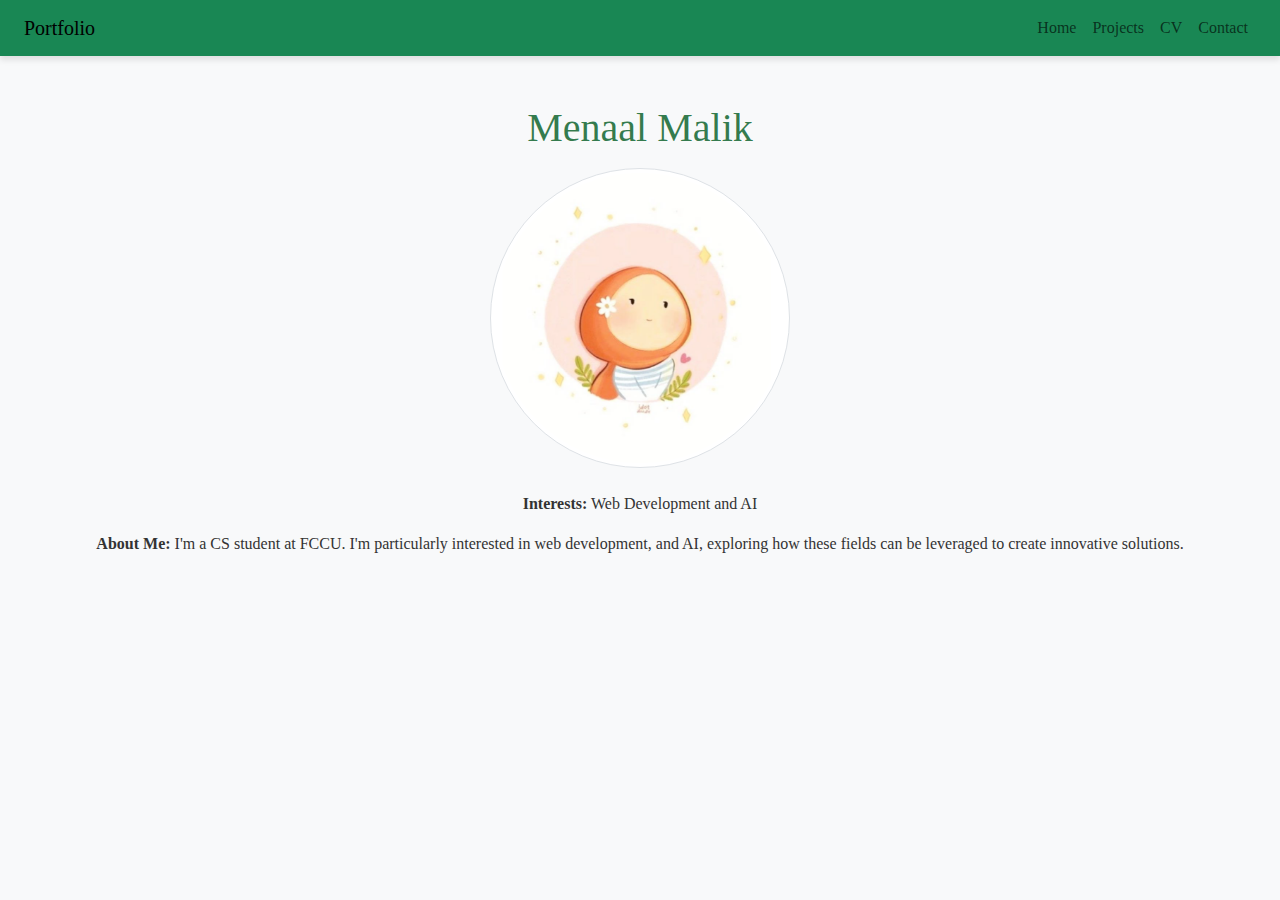
<file: index.html>
<!DOCTYPE html>
<html lang="en">
<head>
  <meta charset="UTF-8">
  <meta name="viewport" content="width=device-width, initial-scale=1"> 
  <title>Contact - Portfolio</title>
  <link href="https://cdn.jsdelivr.net/npm/bootstrap@5.3.0/dist/css/bootstrap.min.css" rel="stylesheet">
  <link rel="stylesheet" href="style.css">
</head>
<body>
  <nav class="navbar navbar-expand-lg navbar-success bg-success px-4">
    <a class="navbar-brand" href="index.html">Portfolio</a>
    <div class="collapse navbar-collapse">
      <ul class="navbar-nav ms-auto">
        <li class="nav-item"><a class="nav-link" href="index.html">Home</a></li>
        <li class="nav-item"><a class="nav-link" href="projects.html">Projects</a></li>
        <li class="nav-item"><a class="nav-link" href="cv.html">CV</a></li>
        <li class="nav-item"><a class="nav-link" href="contact.html">Contact</a></li>
      </ul>
    </div>
  </nav>

  <div class="container text-center mt-5">
    <h1>Menaal Malik</h1>
    <img src="pfpp.png" alt="Photo" class="img-thumbnail mb-4" width="200">
    <p><strong>Interests:</strong> Web Development and AI</p>
    <p><strong>About Me:</strong> I'm a CS student at FCCU. I'm particularly interested in web development, and AI, exploring how these fields can be leveraged to create innovative solutions.</p>
  </div>
</body>
</html>
</file>
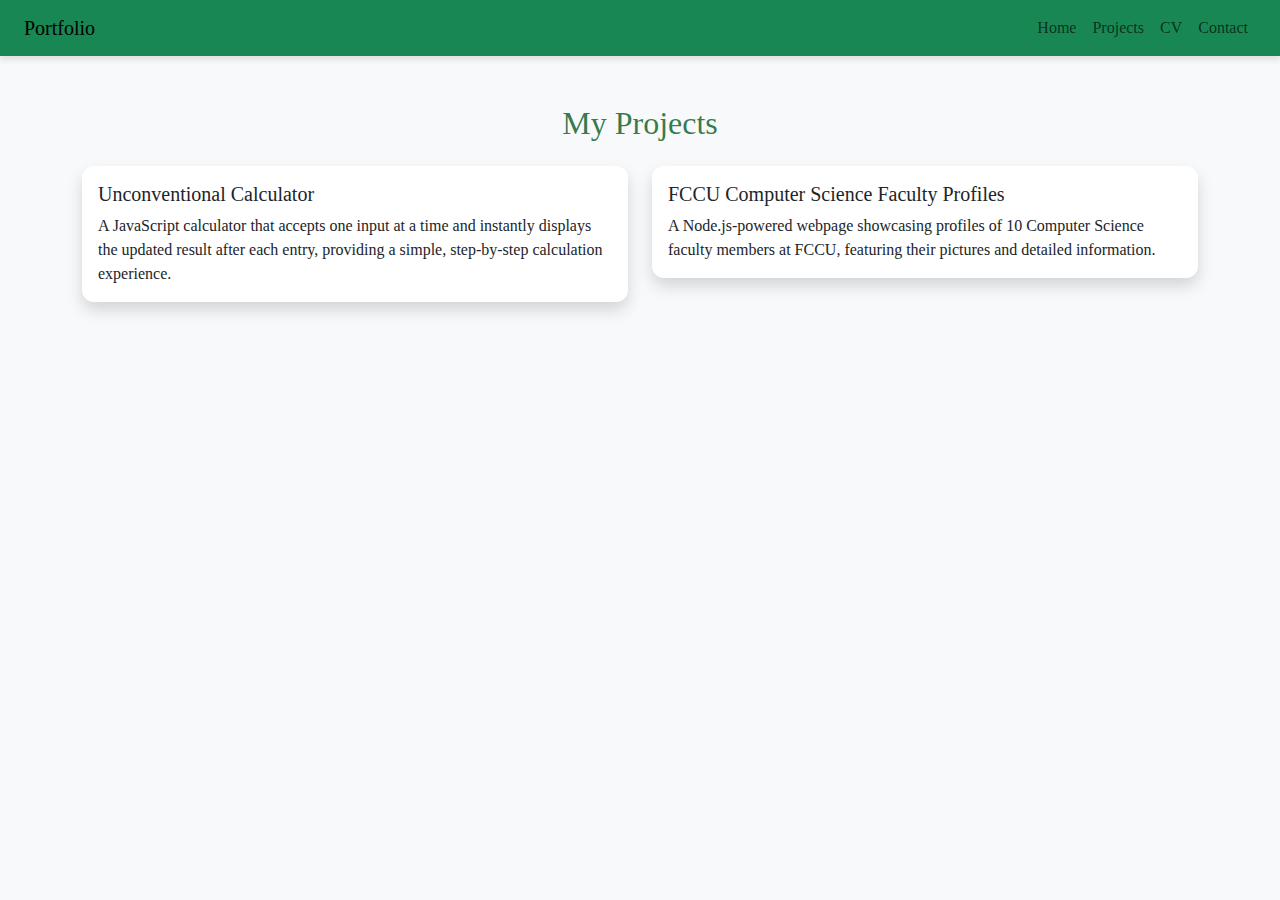
<file: projects.html>
<!DOCTYPE html>
<html lang="en">
<head>
  <meta charset="UTF-8">
  <meta name="viewport" content="width=device-width, initial-scale=1"> 
  <title>Contact - Portfolio</title>
  <link href="https://cdn.jsdelivr.net/npm/bootstrap@5.3.0/dist/css/bootstrap.min.css" rel="stylesheet">
  <link rel="stylesheet" href="style.css">
</head>
<body>
  <nav class="navbar navbar-expand-lg navbar-success bg-success px-4">
    <a class="navbar-brand" href="index.html">Portfolio</a>
    <div class="collapse navbar-collapse">
      <ul class="navbar-nav ms-auto">
        <li class="nav-item"><a class="nav-link" href="index.html">Home</a></li>
        <li class="nav-item"><a class="nav-link" href="projects.html">Projects</a></li>
        <li class="nav-item"><a class="nav-link" href="cv.html">CV</a></li>
        <li class="nav-item"><a class="nav-link" href="contact.html">Contact</a></li>
      </ul>
    </div>
  </nav>

  <div class="container mt-5">
    <h2 class="text-center mb-4">My Projects</h2>
    <div class="row g-4">
      <div class="col-md-6">
        <div class="card shadow">
          <div class="card-body">
            <h5 class="card-title">Unconventional Calculator</h5>
            <p class="card-text">A JavaScript calculator that accepts one input at a time and instantly displays the updated result after each entry, providing a simple, step-by-step calculation experience.</p>
          </div>
        </div>
      </div>
      <div class="col-md-6">
        <div class="card shadow">
          <div class="card-body">
            <h5 class="card-title">FCCU Computer Science Faculty Profiles</h5>
            <p class="card-text">A Node.js-powered webpage showcasing profiles of 10 Computer Science faculty members at FCCU, featuring their pictures and detailed information.</p>
          </div>
        </div>
      </div>
    </div>
  </div>
</body>
</html>
</file>
<file: style.css>
/* General layout */
body {
  font-family: 'Time New Roman',Times, sans-serif;
  background-color: #f8f9fa;
  color: #333;
}

/* Navbar */
.navbar {
  box-shadow: 0 4px 6px rgba(0, 0, 0, 0.1);
}

/* Headings */
h1, h2, h3 {
  text-align: center;
  margin-bottom: 1rem;
  color: #075f27d0;
}

/* Images */
img.img-thumbnail {
  border-radius: 50%;
  width: 300px;       /* or any size you prefer */
  height: 300px;      /* make height equal to width for a perfect circle */
  object-fit: cover;  /* ensures the image fills the circle */
}


/* Cards */
.card {
  border: none;
  border-radius: 12px;
  transition: transform 0.3s, box-shadow 0.3s;
}

.card:hover {
  transform: translateY(-5px);
  box-shadow: 0 10px 20px rgba(226, 233, 228, 0.413);
}

/* Buttons */
.btn-primary, .btn-success {
  border-radius: 8px;
  transition: background-color 0.3s, transform 0.2s;
}

.btn-primary:hover, .btn-success:hover {
  transform: scale(1.05);
}

/* Contact Form */
form input, form textarea {
  border-radius: 8px;
  padding: 12px;
}
</file>
